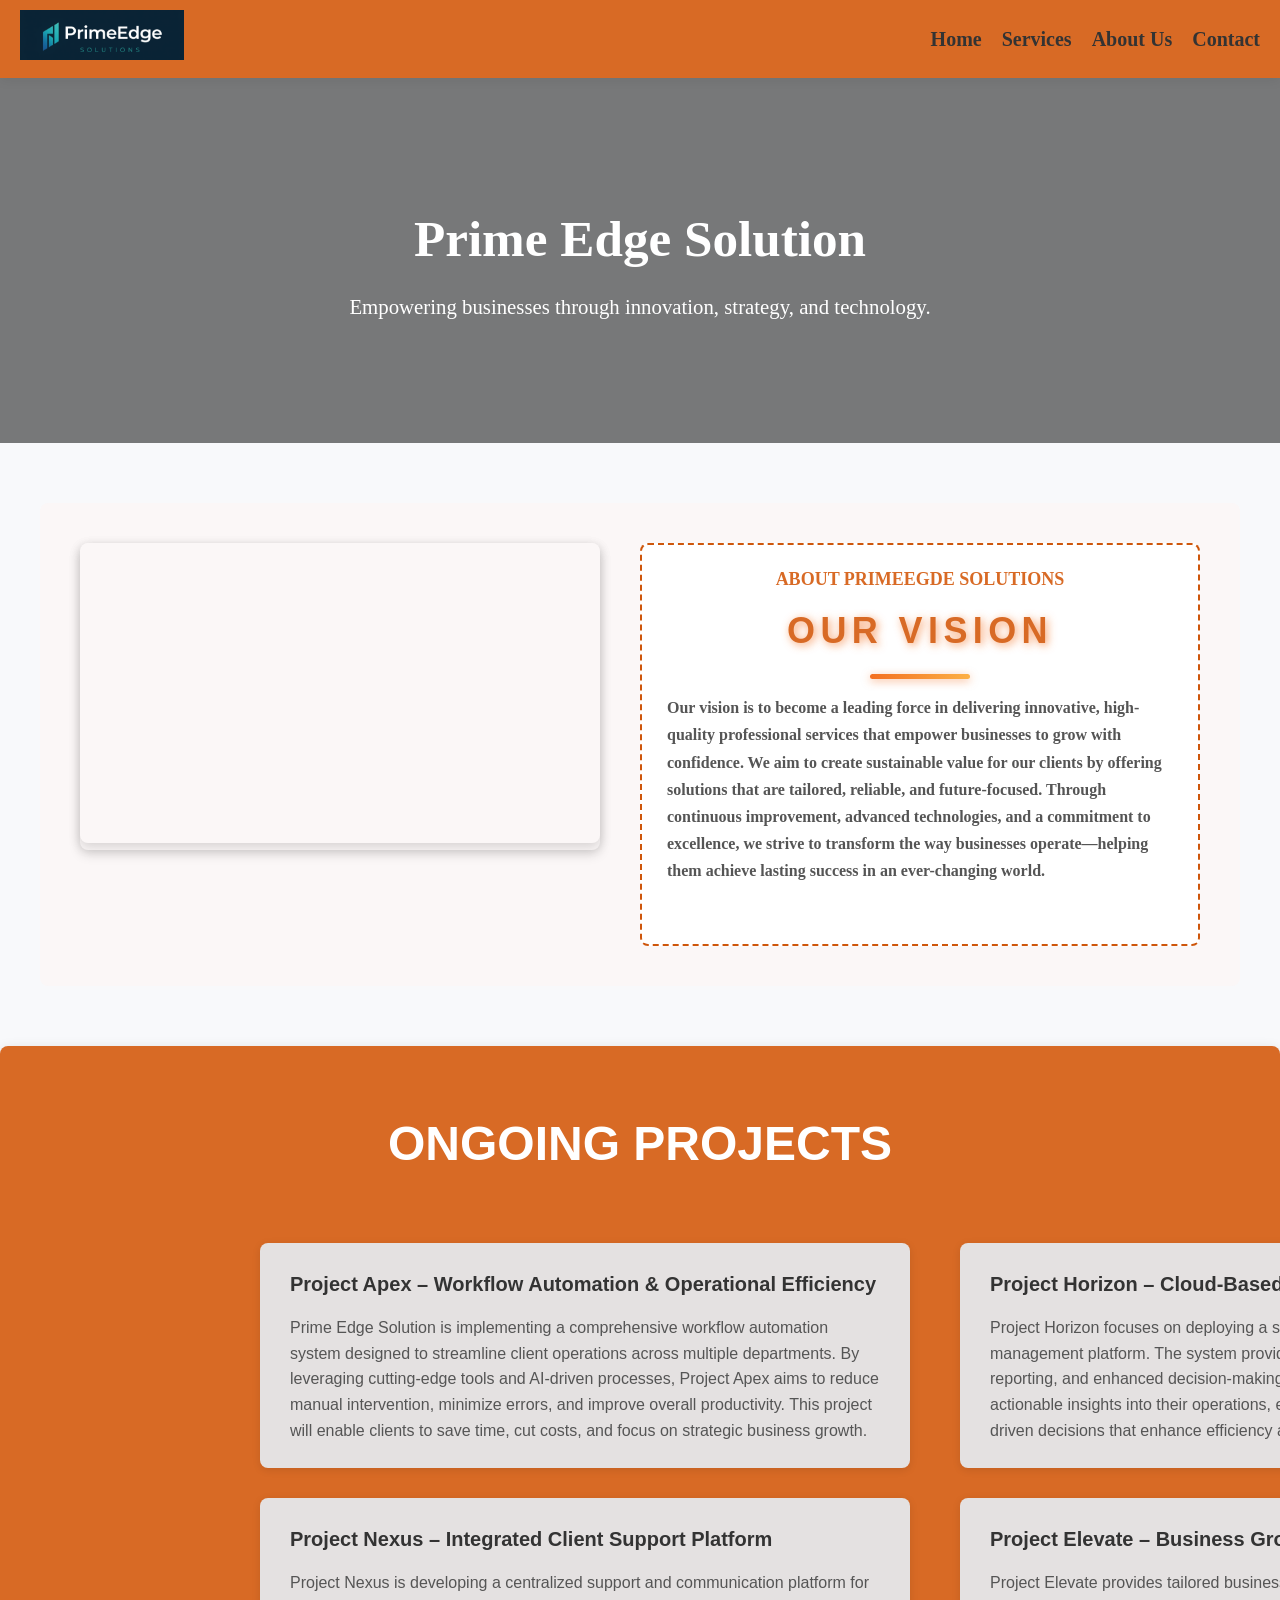
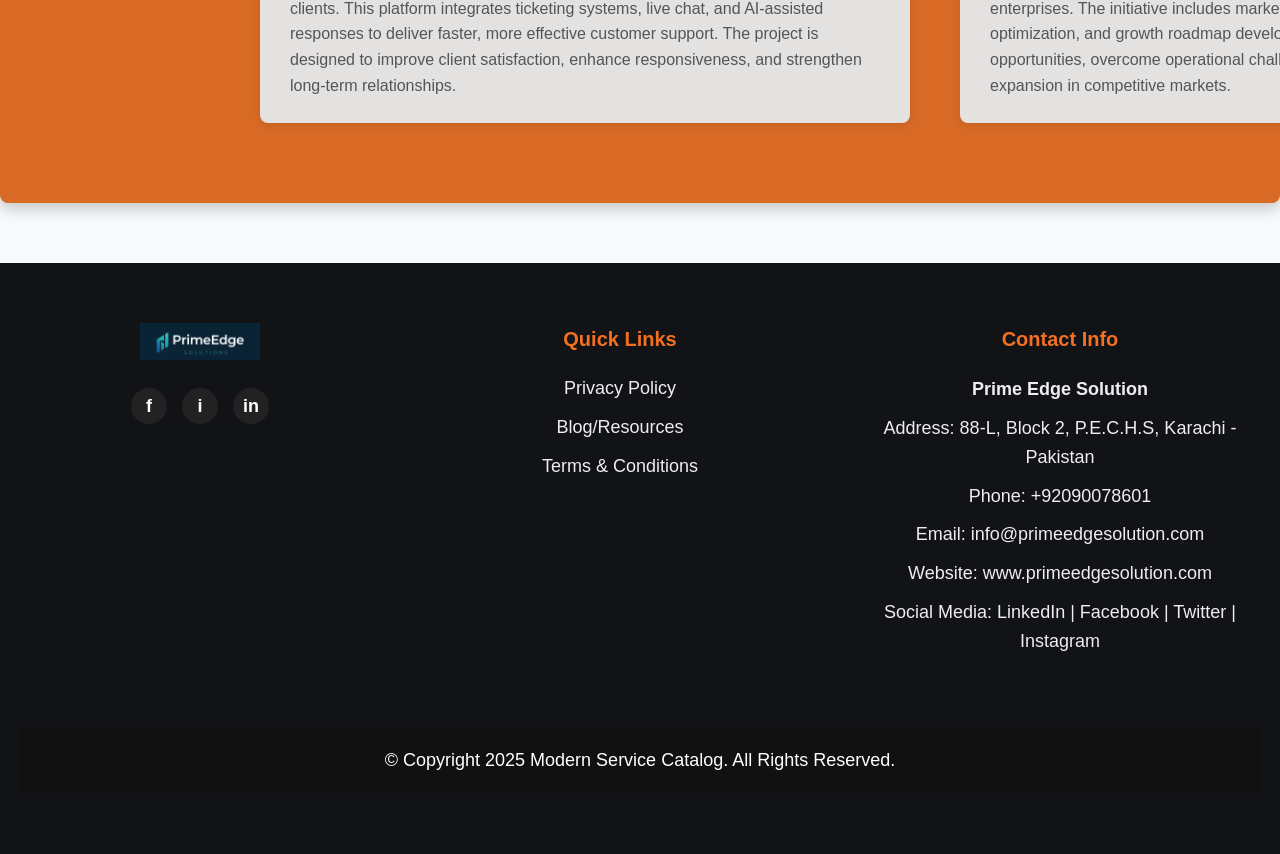
<file: index.html>
<!DOCTYPE html>
<html lang="en">
<head>
    <meta charset="UTF-8">
    <title>Home - Modern Services</title>
    <link rel="stylesheet" href="styles.css">
</head>
<body>

<nav>
    <div class="logo">
        <a href="index.html">
            <img src="logo.png" alt="logo">
        </a>
    </div>

    <ul>
        <li><a href="index.html">Home</a></li>
        <li><a href="services.html">Services</a></li>
        <li><a href="about.html">About Us</a></li>
        <li><a href="contact.html">Contact</a></li>
    </ul>
</nav>

<section class="about-hero">
    <div class="about-hero-content">
        <h1>Prime Edge Solution</h1>
        <p>Empowering businesses through innovation, strategy, and technology.</p>
    </div>
</section>






<!-- OUR VISION SECTION -->
<section class="vision-section">
    <div class="vision-video">
    <iframe 
        src="https://www.youtube.com/embed/J9q2RPvLFFQ?si=rbaCJGD_09E8YEnK"
        title="YouTube video player"
        frameborder="0"
        allow="accelerometer; autoplay; clipboard-write; encrypted-media; gyroscope; picture-in-picture"
        allowfullscreen>
    </iframe>
</div>


    <div class="vision-content">
        <h4>ABOUT PRIMEEGDE SOLUTIONS</h4>
        <h2>OUR VISION</h2>
        <p><h3>
            Our vision is to become a leading force in delivering innovative, high-quality professional services that empower businesses to grow with confidence. 
            We aim to create sustainable value for our clients by offering solutions that are tailored, reliable, and future-focused. 
            Through continuous improvement, advanced technologies, and a commitment to excellence, 
            we strive to transform the way businesses operate—helping them achieve lasting success in an ever-changing world.
        </h3>
        </p>

        
    </div>
</section>








<section class="ongoing-projects">
  <h4>ONGOING PROJECTS</h4>
  <div class="projects-grid">

    <div class="project-item">
      <h3>Project Apex – Workflow Automation & Operational Efficiency</h3>
      <p>
        Prime Edge Solution is implementing a comprehensive workflow automation system designed to streamline client operations across multiple departments. By leveraging cutting-edge tools and AI-driven processes, Project Apex aims to reduce manual intervention, minimize errors, and improve overall productivity. This project will enable clients to save time, cut costs, and focus on strategic business growth.
      </p>
    </div>

    <div class="project-item">
      <h3>Project Horizon – Cloud-Based Data Management System</h3>
      <p>
        Project Horizon focuses on deploying a secure, scalable, and cloud-based data management platform. The system provides real-time analytics, automated reporting, and enhanced decision-making capabilities. With Horizon, clients gain actionable insights into their operations, empowering them to make informed, data-driven decisions that enhance efficiency and profitability.
      </p>
    </div>

    <div class="project-item">
      <h3>Project Nexus – Integrated Client Support Platform</h3>
      <p>
        Project Nexus is developing a centralized support and communication platform for clients. This platform integrates ticketing systems, live chat, and AI-assisted responses to deliver faster, more effective customer support. The project is designed to improve client satisfaction, enhance responsiveness, and strengthen long-term relationships.
      </p>
    </div>

    <div class="project-item">
      <h3>Project Elevate – Business Growth & Consultancy Solutions</h3>
      <p>
        Project Elevate provides tailored business consultancy services for mid-sized enterprises. The initiative includes market analysis, strategic planning, process optimization, and growth roadmap development. Elevate helps clients identify opportunities, overcome operational challenges, and achieve sustainable expansion in competitive markets.
      </p>
    </div>

  </div>
</section>



<footer class="site-footer">
  <div class="footer-container">

    <div class="footer-column logo-col">
      <a href="index.html" class="footer-logo">
        <img src="logo.png" alt="Logo" />
      </a>
      <div class="social-links">
        <a href="#" aria-label="Facebook" class="social-icon facebook">f</a>
        <a href="#" aria-label="Instagram" class="social-icon instagram">i</a>
        <a href="#" aria-label="LinkedIn" class="social-icon linkedin">in</a>
      </div>
    </div>

   

    <div class="footer-column">
      <h3>Quick Links</h3>
      <ul class="quick-links">
        <li><a href="training.html">Privacy Policy</a></li>
        <li><a href="blog.html">Blog/Resources</a></li>
        <li><a href="contact.html">Terms & Conditions</a></li>
      </ul>
    </div>

    <div class="footer-column contact-col">
      <h3>Contact Info</h3>
      <p><strong>Prime Edge Solution</strong></p>
      <p>Address: 88-L, Block 2, P.E.C.H.S, Karachi - Pakistan</p>
      <p>Phone: +92090078601</p>
      <p>Email: <a href="mailto:info@primeedgesolution.com">info@primeedgesolution.com</a></p>
      <p>Website: <a href="https://www.primeedgesolution.com" target="_blank" rel="noopener">www.primeedgesolution.com</a></p>
      <p>Social Media: 
        <a href="#" aria-label="LinkedIn">LinkedIn</a> | 
        <a href="#" aria-label="Facebook">Facebook</a> | 
        <a href="#" aria-label="Twitter">Twitter</a> | 
        <a href="#" aria-label="Instagram">Instagram</a>
      </p>
    </div>

  </div>


  <footer>
    © Copyright 2025 Modern Service Catalog. All Rights Reserved.
</footer>



</footer>









        



</body>
</html>
</file>
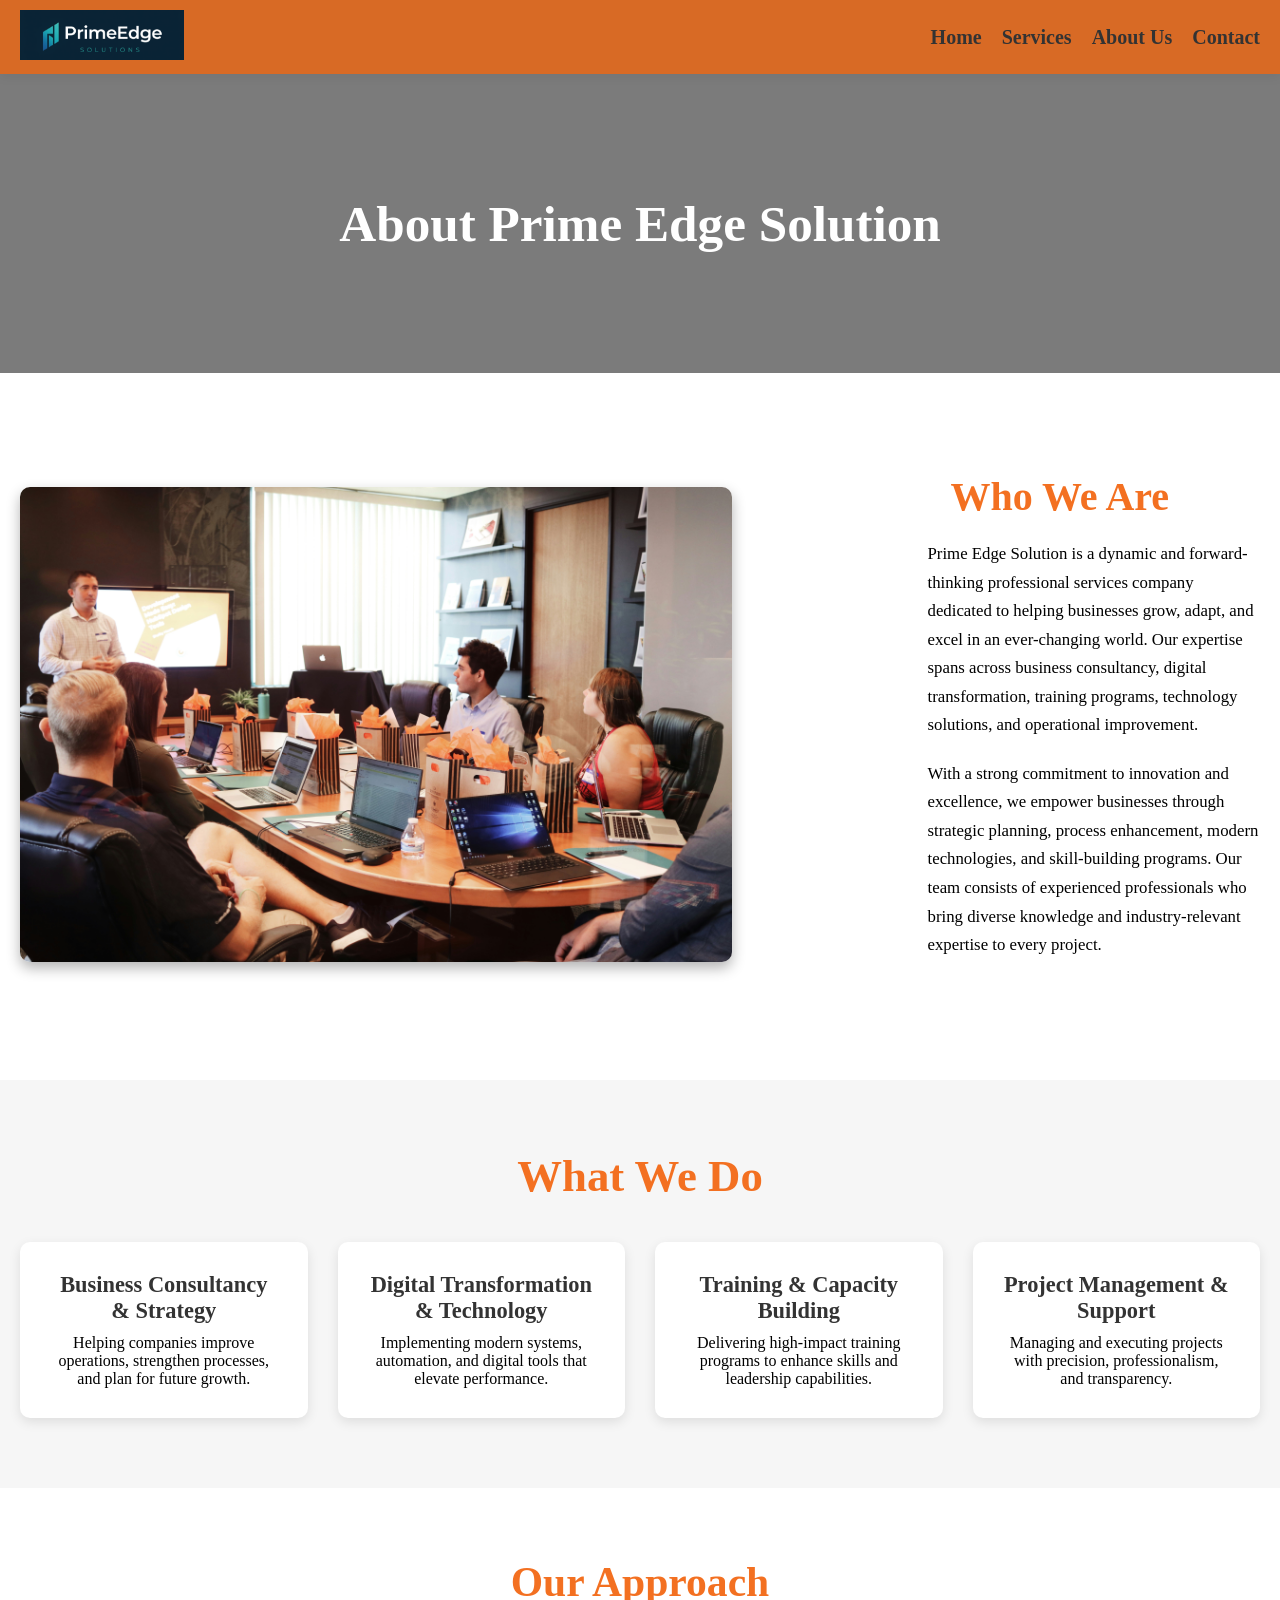
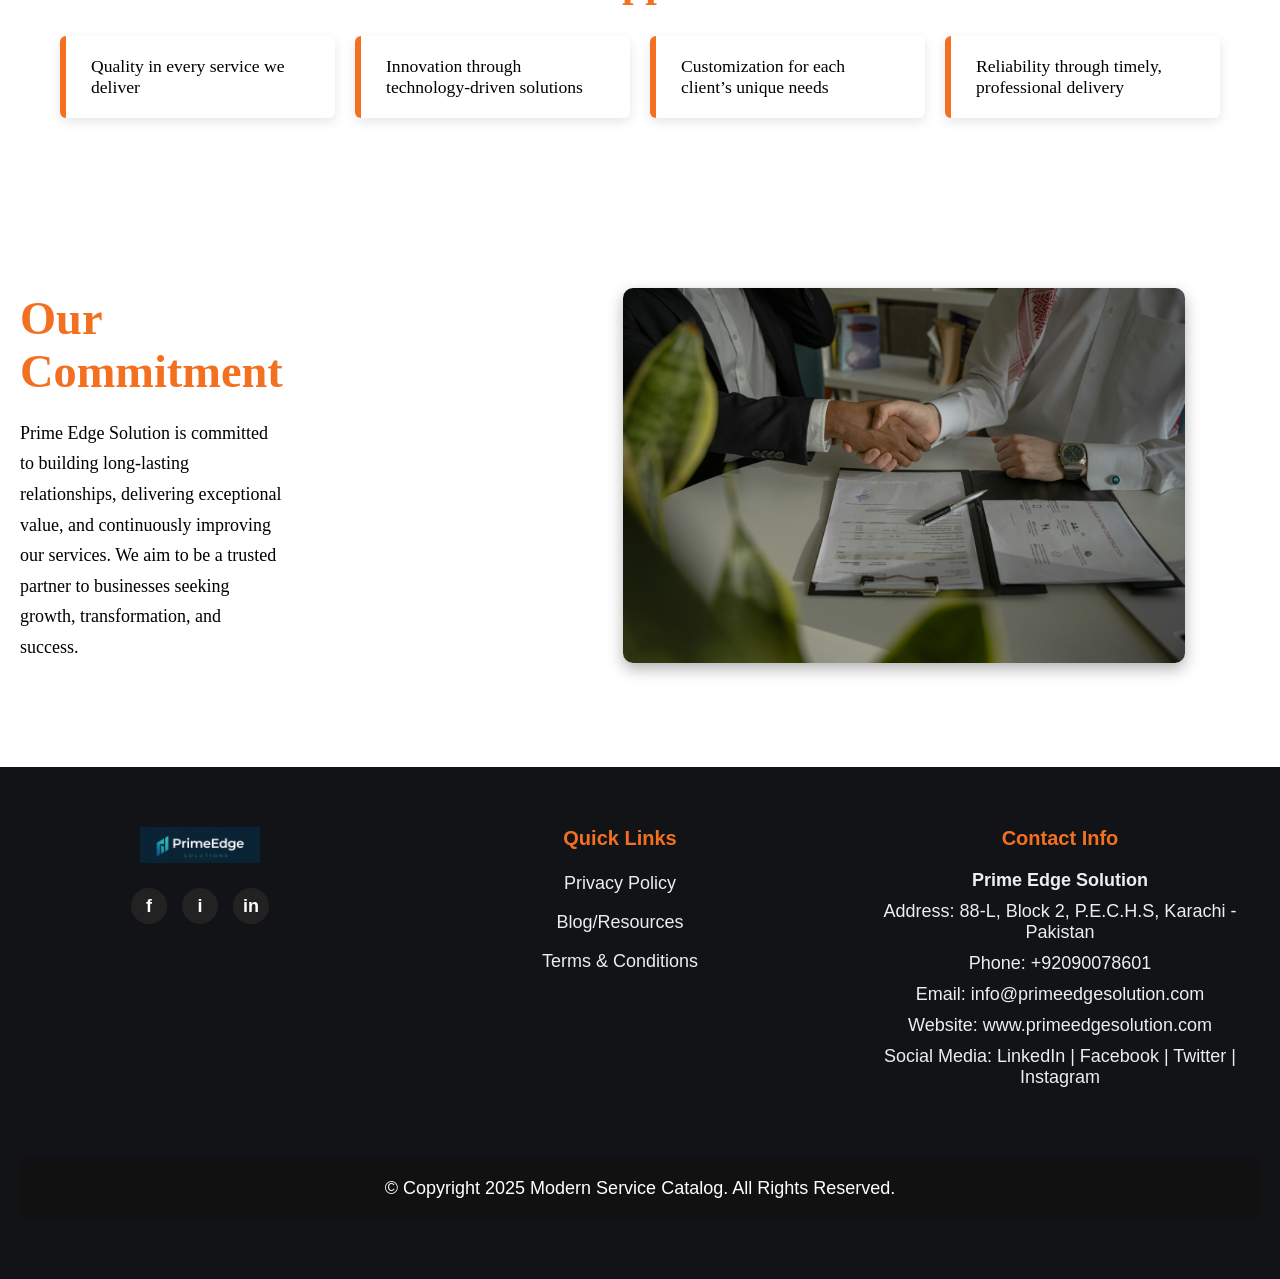
<file: about.html>
<!DOCTYPE html>
<html lang="en">
<head>
    <meta charset="UTF-8">
    <title>About Us - Modern Services</title>
    <link rel="stylesheet" href="style.css">
</head>
<body>

<nav>
    <div class="logo">
        <a href="index.html">
            <img src="logo.png" alt="logo">
        </a>
    </div>

    <ul>
        <li><a href="index.html">Home</a></li>
        <li><a href="services.html">Services</a></li>
        <li><a href="about.html">About Us</a></li>
        <li><a href="contact.html">Contact</a></li>
    </ul>
</nav>






<section class="about-hero">
    <div class="about-hero-content">
        <h1>About Prime Edge Solution</h1>
        
    </div>
</section>


<section class="about-section">
    <div class="about-image">
        <img src="office.jpg" alt="Prime Edge Team">
    </div>

    <div class="about-text">
        <h2>Who We Are</h2>
        <p>
            Prime Edge Solution is a dynamic and forward-thinking professional services company 
            dedicated to helping businesses grow, adapt, and excel in an ever-changing world. 
            Our expertise spans across business consultancy, digital transformation, training 
            programs, technology solutions, and operational improvement.
        </p>
        <p>
            With a strong commitment to innovation and excellence, we empower businesses through 
            strategic planning, process enhancement, modern technologies, and skill-building 
            programs. Our team consists of experienced professionals who bring diverse knowledge 
            and industry-relevant expertise to every project.
        </p>
    </div>
</section>


<section class="services-section">
    <h2>What We Do</h2>
    
    <div class="services-grid">

        <div class="service-box">
            <h3>Business Consultancy & Strategy</h3>
            <p>Helping companies improve operations, strengthen processes, and plan for future growth.</p>
        </div>

        <div class="service-box">
            <h3>Digital Transformation & Technology</h3>
            <p>Implementing modern systems, automation, and digital tools that elevate performance.</p>
        </div>

        <div class="service-box">
            <h3>Training & Capacity Building</h3>
            <p>Delivering high-impact training programs to enhance skills and leadership capabilities.</p>
        </div>

        <div class="service-box">
            <h3>Project Management & Support</h3>
            <p>Managing and executing projects with precision, professionalism, and transparency.</p>
        </div>

    </div>
</section>


<section class="approach-section">
    <h2>Our Approach</h2>

    <div class="approach-grid">
        <div class="approach-item">Quality in every service we deliver</div>
        <div class="approach-item">Innovation through technology-driven solutions</div>
        <div class="approach-item">Customization for each client’s unique needs</div>
        <div class="approach-item">Reliability through timely, professional delivery</div>
        
    </div>
</section>


<section class="commitment-section">
    <div class="commitment-content">
        <h2>Our Commitment</h2>
        <p>
            Prime Edge Solution is committed to building long-lasting relationships, delivering 
            exceptional value, and continuously improving our services. We aim to be a trusted 
            partner to businesses seeking growth, transformation, and success.
        </p>
    </div>

    <div class="commitment-image">
        <img src="stock.jpg" alt="Commitment Image">
    </div>
</section>





<footer class="site-footer">
  <div class="footer-container">

    <div class="footer-column logo-col">
      <a href="index.html" class="footer-logo">
        <img src="logo.png" alt="Logo" />
      </a>
      <div class="social-links">
        <a href="#" aria-label="Facebook" class="social-icon facebook">f</a>
        <a href="#" aria-label="Instagram" class="social-icon instagram">i</a>
        <a href="#" aria-label="LinkedIn" class="social-icon linkedin">in</a>
      </div>
    </div>




    <div class="footer-column">
      <h3>Quick Links</h3>
      <ul class="quick-links">
        <li><a href="training.html">Privacy Policy</a></li>
        <li><a href="blog.html">Blog/Resources</a></li>
        <li><a href="contact.html">Terms & Conditions</a></li>
      </ul>
    </div>

    <div class="footer-column contact-col">
      <h3>Contact Info</h3>
      <p><strong>Prime Edge Solution</strong></p>
      <p>Address: 88-L, Block 2, P.E.C.H.S, Karachi - Pakistan</p>
      <p>Phone: +92090078601</p>
      <p>Email: <a href="mailto:info@primeedgesolution.com">info@primeedgesolution.com</a></p>
      <p>Website: <a href="https://www.primeedgesolution.com" target="_blank" rel="noopener">www.primeedgesolution.com</a></p>
      <p>Social Media: 
        <a href="#" aria-label="LinkedIn">LinkedIn</a> | 
        <a href="#" aria-label="Facebook">Facebook</a> | 
        <a href="#" aria-label="Twitter">Twitter</a> | 
        <a href="#" aria-label="Instagram">Instagram</a>
      </p>
    </div>

  </div>


  <footer>
    © Copyright 2025 Modern Service Catalog. All Rights Reserved.
</footer>



</footer>

</body>
</html>
</file>
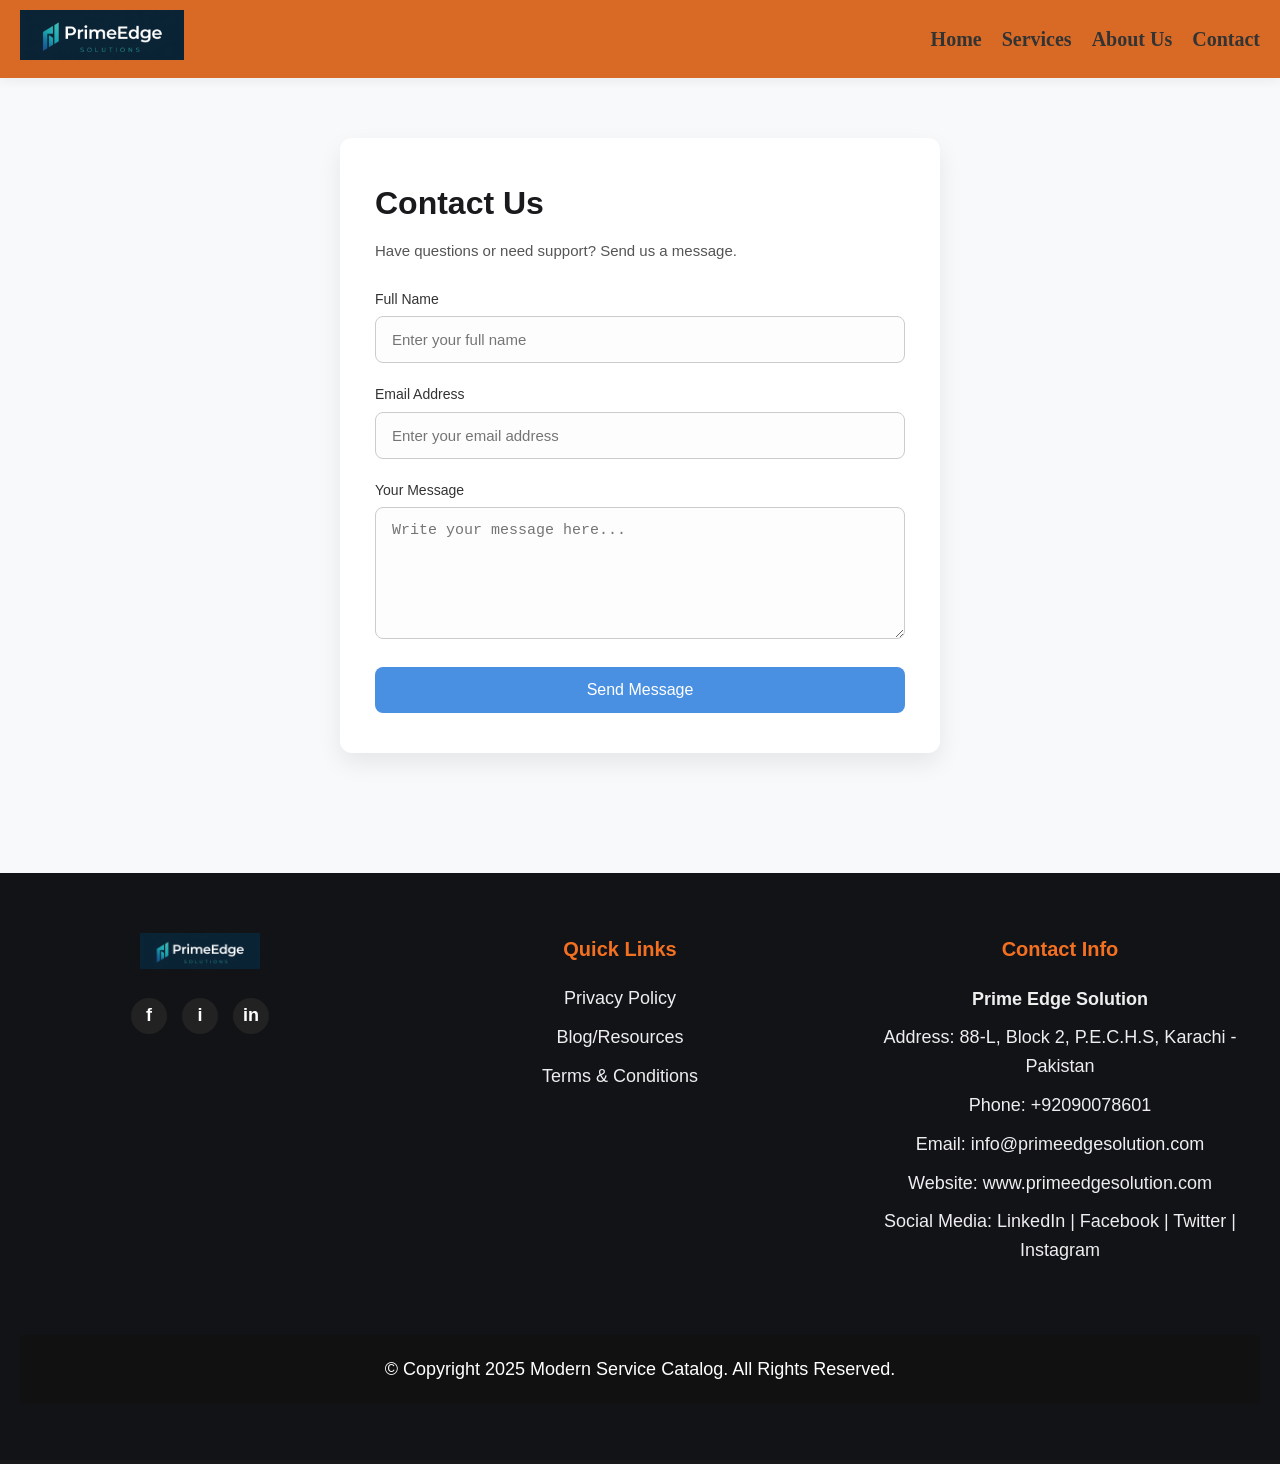
<file: contact.html>
<!DOCTYPE html>
<html lang="en">
<head>
    <meta charset="UTF-8">
    <title>Contact Us - Modern Services</title>
    <link rel="stylesheet" href="contact.css">
</head>
<body>

<nav>
    <div class="logo">
        <a href="index.html">
            <img src="logo.png" alt="logo">
        </a>
    </div>

    <ul>
        <li><a href="index.html">Home</a></li>
        <li><a href="services.html">Services</a></li>
        <li><a href="about.html">About Us</a></li>
        <li><a href="contact.html">Contact</a></li>
    </ul>
</nav>

<div class="contact-section">
    <div class="container">
        <h2 class="section-title">Contact Us</h2>
        <p class="section-subtitle">Have questions or need support? Send us a message.</p>

        <form class="contact-form" action="#" method="POST" novalidate>
            
            <div class="form-group">
                <label for="fullname">Full Name</label>
                <input 
                    type="text" 
                    id="fullname" 
                    name="fullname" 
                    placeholder="Enter your full name" 
                    required 
                >
            </div>

            <div class="form-group">
                <label for="email">Email Address</label>
                <input 
                    type="email" 
                    id="email" 
                    name="email" 
                    placeholder="Enter your email address" 
                    required
                >
            </div>

            <div class="form-group">
                <label for="message">Your Message</label>
                <textarea 
                    id="message" 
                    name="message" 
                    rows="6" 
                    placeholder="Write your message here..." 
                    required
                ></textarea>
            </div>

            <button type="submit" class="btn-submit">
                Send Message
            </button>
        </form>
    </div>
</div>


<footer class="site-footer">
  <div class="footer-container">

    <div class="footer-column logo-col">
      <a href="index.html" class="footer-logo">
        <img src="logo.png" alt="Logo" />
      </a>
      <div class="social-links">
        <a href="#" aria-label="Facebook" class="social-icon facebook">f</a>
        <a href="#" aria-label="Instagram" class="social-icon instagram">i</a>
        <a href="#" aria-label="LinkedIn" class="social-icon linkedin">in</a>
      </div>
    </div>

   

    <div class="footer-column">
      <h3>Quick Links</h3>
      <ul class="quick-links">
        <li><a href="training.html">Privacy Policy</a></li>
        <li><a href="blog.html">Blog/Resources</a></li>
        <li><a href="contact.html">Terms & Conditions</a></li>
      </ul>
    </div>

    <div class="footer-column contact-col">
      <h3>Contact Info</h3>
      <p><strong>Prime Edge Solution</strong></p>
      <p>Address: 88-L, Block 2, P.E.C.H.S, Karachi - Pakistan</p>
      <p>Phone: +92090078601</p>
      <p>Email: <a href="mailto:info@primeedgesolution.com">info@primeedgesolution.com</a></p>
      <p>Website: <a href="https://www.primeedgesolution.com" target="_blank" rel="noopener">www.primeedgesolution.com</a></p>
      <p>Social Media: 
        <a href="#" aria-label="LinkedIn">LinkedIn</a> | 
        <a href="#" aria-label="Facebook">Facebook</a> | 
        <a href="#" aria-label="Twitter">Twitter</a> | 
        <a href="#" aria-label="Instagram">Instagram</a>
      </p>
    </div>

  </div>


  <footer>
    © Copyright 2025 Modern Service Catalog. All Rights Reserved.
</footer>



</footer>

</body>
</html>
</file>
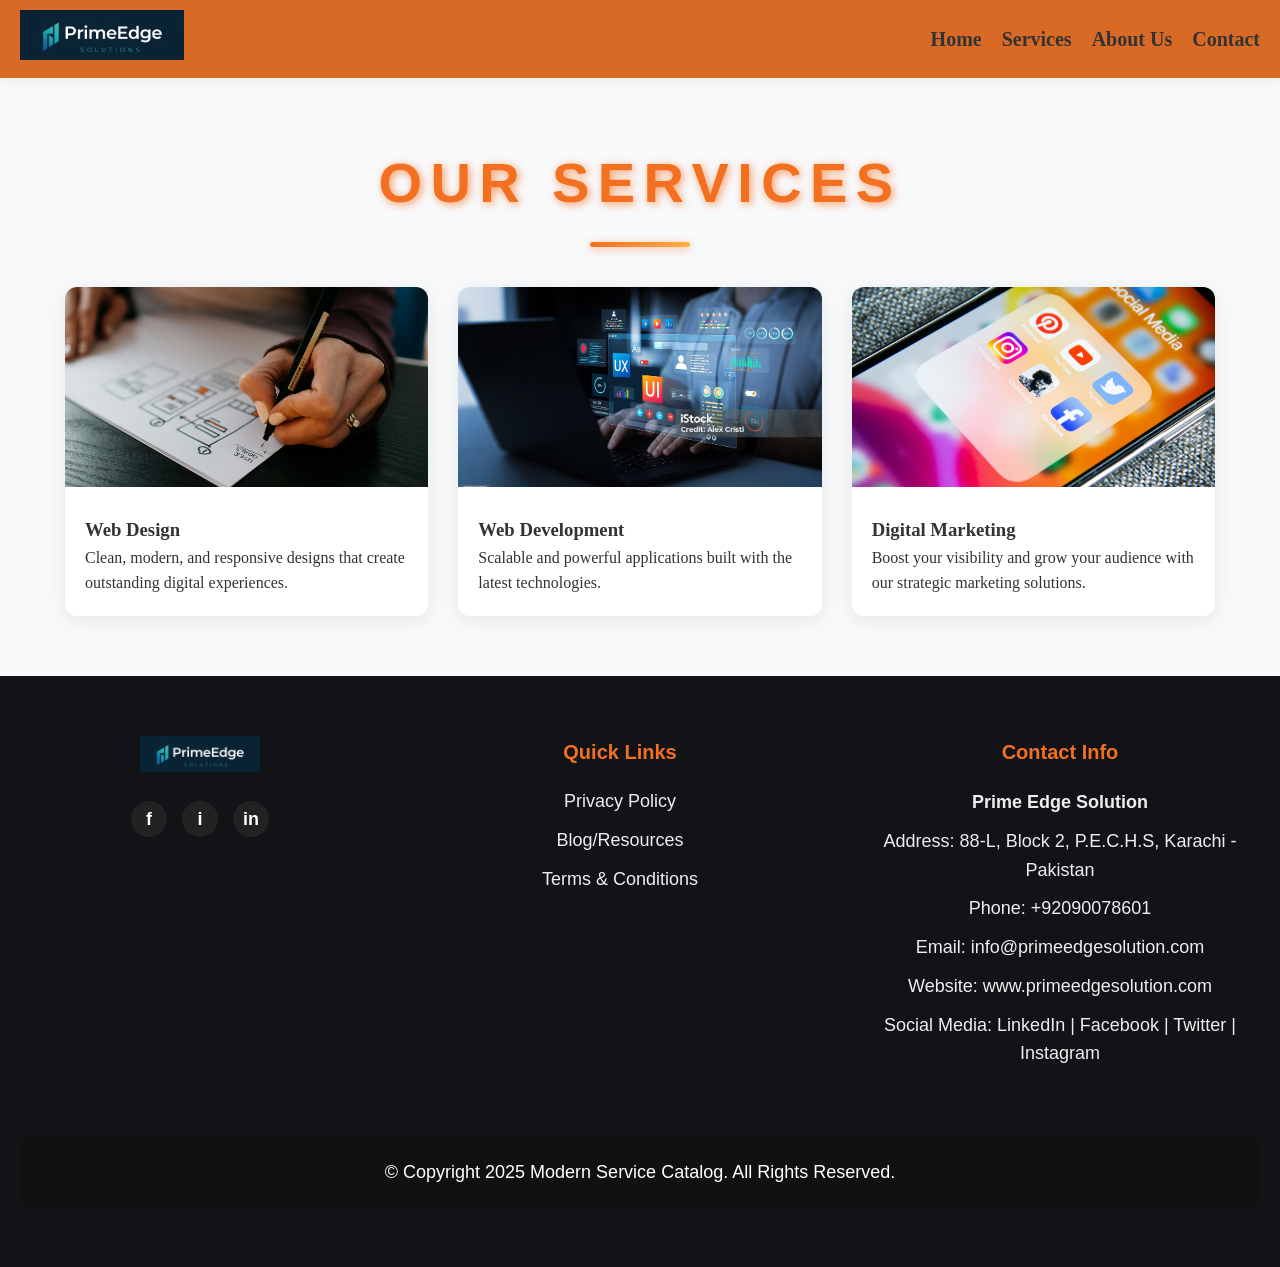
<file: services.html>
<!DOCTYPE html>
<html lang="en">
<head>
    <meta charset="UTF-8">
    <title>Services - Modern Services</title>
    <link rel="stylesheet" href="styles.css">
</head>
<body>

<nav>
    <div class="logo">
        <a href="index.html">
            <img src="logo.png" alt="logo">
        </a>
    </div>

    <ul>
        <li><a href="index.html">Home</a></li>
        <li><a href="services.html">Services</a></li>
        <li><a href="about.html">About Us</a></li>
        <li><a href="contact.html">Contact</a></li>
    </ul>
</nav>

<div class="container">
    <h2>Our Services</h2>

    <div class="services-grid">
        <div class="service-card">
            <img src="design.jpg" alt="Web Design">
            <div class="content">
                <h3>Web Design</h3>
                <p>Clean, modern, and responsive designs that create outstanding digital experiences.</p>
            </div>
        </div>

        <div class="service-card">
            <img src="web.jpg" alt="Web Development">
            <div class="content">
                <h3>Web Development</h3>
                <p>Scalable and powerful applications built with the latest technologies.</p>
            </div>
        </div>

        <div class="service-card">
            <img src="digital.jpg" alt="Marketing">
            <div class="content">
                <h3>Digital Marketing</h3>
                <p>Boost your visibility and grow your audience with our strategic marketing solutions.</p>
            </div>
        </div>
    </div>
</div>





<footer class="site-footer">
  <div class="footer-container">

    <div class="footer-column logo-col">
      <a href="index.html" class="footer-logo">
        <img src="logo.png" alt="Logo" />
      </a>
      <div class="social-links">
        <a href="#" aria-label="Facebook" class="social-icon facebook">f</a>
        <a href="#" aria-label="Instagram" class="social-icon instagram">i</a>
        <a href="#" aria-label="LinkedIn" class="social-icon linkedin">in</a>
      </div>
    </div>

   

    <div class="footer-column">
      <h3>Quick Links</h3>
      <ul class="quick-links">
        <li><a href="training.html">Privacy Policy</a></li>
        <li><a href="blog.html">Blog/Resources</a></li>
        <li><a href="contact.html">Terms & Conditions</a></li>
      </ul>
    </div>

    <div class="footer-column contact-col">
      <h3>Contact Info</h3>
      <p><strong>Prime Edge Solution</strong></p>
      <p>Address: 88-L, Block 2, P.E.C.H.S, Karachi - Pakistan</p>
      <p>Phone: +92090078601</p>
      <p>Email: <a href="mailto:info@primeedgesolution.com">info@primeedgesolution.com</a></p>
      <p>Website: <a href="https://www.primeedgesolution.com" target="_blank" rel="noopener">www.primeedgesolution.com</a></p>
      <p>Social Media: 
        <a href="#" aria-label="LinkedIn">LinkedIn</a> | 
        <a href="#" aria-label="Facebook">Facebook</a> | 
        <a href="#" aria-label="Twitter">Twitter</a> | 
        <a href="#" aria-label="Instagram">Instagram</a>
      </p>
    </div>

  </div>


<footer>
    © Copyright 2025 Modern Service Catalog. All Rights Reserved.
</footer>



</footer>









</body>
</html>
</file>
<file: styles.css>
* {
    margin: 0;
    padding: 0;
    box-sizing: border-box;
}

body {
    
    background: #f8f9fb;
    color: #333;
    line-height: 1.6;
}

h1, h2, h3 {
    font-weight: 600;
}


nav {
    background: #d86a25;
    backdrop-filter: blur(10px);
    position: sticky;
    top: 0;
    padding: 15px 0;
    z-index: 1000;
    box-shadow: 0 4px 10px rgba(0,0,0,0.05);
}

nav ul {
    list-style: none;
    display: flex;
    justify-content: center;
    gap: 40px;
}



nav ul li a:hover {
    color: #0077ff;
}









nav {
    display: flex;
    align-items: center;
    padding: 10px 20px;
    
}

nav .logo img {
    height: 50px;     
    width: auto;
}

nav ul {
    list-style: none;
    display: flex;
    margin-left: auto;   
    gap: 20px;
}

nav ul li a {
    text-decoration: none;
    color: #333;
    font-weight: bold;
    font-size: 20px;
}








.about-hero {
    background: url('https://picsum.photos/seed/modernbusiness/1600/700') center/cover no-repeat;
    padding: 120px 30px;
    text-align: center;
    color: #fff;
    position: relative;
}

.about-hero::after {
    content: "";
    position: absolute;
    top: 0;
    left: 0;
    width: 100%;
    height: 100%;
    background: rgba(15, 15, 15, 0.55);
}

.about-hero-content {
    position: relative;
    z-index: 2;
}

.about-hero h1 {
    font-size: 3.2rem;
    font-weight: 900;
}

.about-hero p {
    font-size: 1.3rem;
    margin-top: 10px;
}












    * {
        margin: 0;
        padding: 0;
        box-sizing: border-box;
    }


.vision-section {
    max-width: 1200px;
    margin: 60px auto;
    padding: 40px;
    display: flex;
    gap: 40px;
    align-items: flex-start;
    border: 2px #281c5d;
    background: #fbf7f7;
    border-radius: 8px;
}


.vision-video {
    width: 100%;
    max-width: 520px;
    border-radius: 8px;
    box-shadow: 0 4px 12px rgba(0,0,0,0.15);
}


.vision-content {
    flex: 1;
    border: 2px dashed #ce560b;
    background: #fff;
    border-radius: 8px;
    
}

.vision-content h4 {
    text-align: center;
    color: #d86a25;
    font-size: 18px;
    margin-bottom: 8px;
    font-weight: 700;
    margin-top: 20px;
}

.vision-content h2 {
    text-align: center;
    color: #d86a25;
    font-size: 36px;
    margin-bottom: 15px;
    font-weight: 900;
}

.vision-content h3 {

    font-size: 16px;
    line-height: 1.7;
    color: #555;
    margin-bottom: 60px;
    margin-left: 25px;
    margin-right: 20px;
}






@media (max-width: 900px) {
    .vision-section {
        flex-direction: column;
        text-align: center;
    }

    .vision-video video {
        max-width: 100%;
    }
}

.vision-video iframe {
    width: 100%;
    max-width: 520px;
    height: 300px;
    border-radius: 8px;
    box-shadow: 0 4px 12px rgba(0,0,0,0.15);
}
















.ongoing-projects {
     background: #d86a25; 
  color: #fff;
  padding: 60px 20px;
  margin: 60px auto;
  border-radius: 8px;
  font-family: 'Segoe UI', Tahoma, Geneva, Verdana, sans-serif;
  box-shadow: 0 6px 15px rgba(0,0,0,0.2);
  
}

.ongoing-projects h4 {
  text-align: center;
  margin-bottom: 40px;
  font-size: 3rem;
  
}


.projects-grid {
    
  display: grid;
  grid-template-columns: repeat(2, 1fr);  
  gap: 30px 50px; 
  padding: 20px;
  margin-left: 220px;                        
}













.project-item {
  background: rgb(228, 225, 225);
  padding: 25px 30px;
  box-shadow: 0 2px 8px rgba(0,0,0,0.1);
  border-radius: 8px;
  transition: box-shadow 0.3s ease;
  width: 650px;
  
}

.project-item:hover {
  box-shadow: 0 5px 20px rgba(243, 112, 33, 0.4);
}

.project-item h3 {
  margin-bottom: 15px;
  font-size: 1.25rem;
  color: #333;
}

.project-item p {
  line-height: 1.6;
  color: #555;
}


















.hero {
    height: 420px;
    background-position: center;
    background-size: cover;
    display: flex;
    align-items: center;
    justify-content: center;
    position: relative;
}

.hero::after {
    content: "";
    position: absolute;
    top: 0;
    left: 0;
    width: 100%;
    height: 100%;
    background: rgba(0,0,0,0.45);
}

.hero h1 {
    color: white;
    font-size: 3rem;
    z-index: 2;
    text-align: center;
    padding: 0 20px;
}


.container {
    width: 90%;
    max-width: 1150px;
    margin: 60px auto;
}


h2 {
  font-family: 'Poppins', 'Segoe UI', Tahoma, Geneva, Verdana, sans-serif;
  font-weight: 900;
  font-size: 3.5rem;
  text-transform: uppercase;
  letter-spacing: 0.15em;
  color: #f37021; 
  position: relative;
  margin-bottom: 40px;
  text-align: center;
  user-select: none;
  cursor: default;
  text-shadow: 2px 2px 8px rgba(243, 112, 33, 0.7);
}


h2::after {
  content: "";
  display: block;
  width: 100px;
  height: 5px;
  background: linear-gradient(90deg, #f37021, #fcb045);
  margin: 15px auto 0 auto;
  border-radius: 5px;
  box-shadow: 0 2px 8px rgba(243, 112, 33, 0.5);
}



.services-grid {
    display: grid;
    grid-template-columns: repeat(auto-fit, minmax(300px, 1fr));
    gap: 30px;
}

.service-card {
    background: white;
    border-radius: 12px;
    overflow: hidden;
    box-shadow: 0 4px 20px rgba(0,0,0,0.08);
    transition: 0.3s ease;
}

.service-card:hover {
    transform: translateY(-6px);
    box-shadow: 0 10px 26px rgba(0,0,0,0.15);
}

.service-card img {
    width: 100%;
    height: 200px;
    object-fit: cover;
}

.service-card .content {
    padding: 20px;
}


.about-section {
    display: flex;
    flex-wrap: wrap;
    align-items: center;
    gap: 40px;
}

.about-img {
    width: 100%;
    max-width: 450px;
    border-radius: 12px;
    box-shadow: 0 4px 20px rgba(0,0,0,0.1);
}













































.site-footer {
  background-color: #111317;
  color: #eee;
  padding: 60px 20px;
  font-family: 'Segoe UI', Tahoma, Geneva, Verdana, sans-serif;
  font-size: 18px;

}

.footer-container {
  max-width: 1500px;
  margin: 0 auto;
  display: flex;
  flex-wrap: wrap;
  gap: 40px;
  justify-content: space-between;
}

.footer-column {
  flex: 1 1 220px;
  min-width: 220px;
}

.logo-col {
  flex: 1 1 180px;
  text-align: center;
}

.footer-logo img {
  max-width: 120px;
  margin-bottom: 20px;
}

.social-links {
  display: flex;
  justify-content: center;
  gap: 15px;
}

.social-icon {
  background: #222;
  color: #fff;
  width: 36px;
  height: 36px;
  display: flex;
  align-items: center;
  justify-content: center;
  border-radius: 50%;
  text-decoration: none;
  font-weight: bold;
  font-size: 18px;
  transition: background 0.3s ease;
}

.social-icon:hover {
  background: #f37021;
  color: white;
  cursor: pointer;
}

.footer-column h3 {
  font-weight: 700;
  font-size: 20px;
  margin-bottom: 20px;
  color: #f37021;
}

.footer-column ul {
  list-style: none;
  padding-left: 0;
}

.footer-column ul li {
  margin-bottom: 12px;
  line-height: 1.5;
}

.quick-links li {
  margin-bottom: 10px;
}

.quick-links li a {
  color: #eee;
  text-decoration: none;
  transition: color 0.3s ease;
}

.quick-links li a:hover {
  color: #f37021;
}

.contact-col p {
  margin-bottom: 10px;
}

.contact-col a {
  color: #eee;
  text-decoration: none;
  transition: color 0.3s ease;
}

.contact-col a:hover {
  color: #f37021;
}

/* Responsive */
@media (max-width: 900px) {
  .footer-container {
    flex-direction: column;
    align-items: center;
  }

  .footer-column {
    min-width: 100%;
    text-align: center;
  }

  .logo-col {
    margin-bottom: 30px;
  }
}





footer {
    background: #111;
    color: white;
    text-align: center;
    padding: 20px;
    margin-top: 60px;
}


@media (max-width: 768px) {
    .hero h1 {
        font-size: 2.2rem;
    }

    nav ul {
        gap: 20px;
    }
}
</file>
<file: style.css>
nav {
    background: #d86a25;
    backdrop-filter: blur(10px);
    position: sticky;
    top: 0;
    padding: 15px 0;
    z-index: 1000;
    box-shadow: 0 4px 10px rgba(0,0,0,0.05);
}

nav ul {
    list-style: none;
    display: flex;
    justify-content: center;
    gap: 40px;
}



nav ul li a:hover {
    color: #0077ff;
}


nav {
    display: flex;
    align-items: center;
    padding: 10px 20px;
    
}

nav .logo img {
    height: 50px;     
    width: auto;
}

nav ul {
    list-style: none;
    display: flex;
    margin-left: auto;   
    gap: 20px;
}

nav ul li a {
    text-decoration: none;
    color: #333;
    font-weight: bold;
    font-size: 20px;
}
* {
    margin: 0;
    padding: 0;
    box-sizing: border-box;
}









.about-hero {
    background: url('https://picsum.photos/seed/modernbusiness/1600/700') center/cover no-repeat;
    padding: 120px 30px;
    text-align: center;
    color: #fff;
    position: relative;
}

.about-hero::after {
    content: "";
    position: absolute;
    top: 0;
    left: 0;
    width: 100%;
    height: 100%;
    background: rgba(15, 15, 15, 0.55);
}

.about-hero-content {
    position: relative;
    z-index: 2;
}

.about-hero h1 {
    font-size: 3.2rem;
    font-weight: 900;
}

.about-hero p {
    font-size: 1.3rem;
    margin-top: 10px;
}


.about-section {
    max-width: 1300px;
    margin: 80px auto;
    padding: 20px;
    display: flex;
    gap: 40px;
    align-items: center;
}

.about-image img {
    width: 80%;
    border-radius: 10px;
    box-shadow: 0 6px 14px rgba(0,0,0,0.3);
}

.about-text h2 {
    color: #f37021;
    font-size: 2.5rem;
    margin-bottom: 20px;
}

.about-text p {
    margin-bottom: 20px;
    margin-left: -23px;
    font-size: 1.05rem;
    line-height: 1.7;
}

/* WHAT WE DO SECTION */
.services-section {
    text-align: center;
    padding: 70px 20px;
    background: #f6f6f6;
}

.services-section h2 {
    font-size: 2.8rem;
    color: #f37021;
    margin-bottom: 40px;
}

.services-grid {
    max-width: 1300px;
    margin: 0 auto;
    display: grid;
    grid-template-columns: repeat(auto-fit, minmax(260px, 1fr));
    gap: 30px;
}

.service-box {
    background: #fff;
    padding: 30px;
    border-radius: 10px;
    box-shadow: 0 4px 12px rgba(0,0,0,0.1);
    transition: transform .3s ease, box-shadow .3s ease;
}

.service-box:hover {
    transform: translateY(-5px);
    box-shadow: 0 8px 20px rgba(243,112,33,0.3);
}

.service-box h3 {
    font-size: 1.4rem;
    color: #333;
    margin-bottom: 10px;
}

/* OUR APPROACH */
.approach-section {
    padding: 70px 20px;
    max-width: 1200px;
    margin: auto;
}

.approach-section h2 {
    text-align: center;
    font-size: 2.6rem;
    color: #f37021;
    margin-bottom: 30px;
}

.approach-grid {
    display: grid;
    grid-template-columns: repeat(auto-fit, minmax(260px, 1fr));
    gap: 20px;
}

.approach-item {
    background: #fff;
    padding: 20px 25px;
    border-left: 6px solid #f37021;
    border-radius: 6px;
    font-size: 1.1rem;
    box-shadow: 0 4px 12px rgba(0,0,0,0.1);
}


.commitment-section {
    max-width: 1300px;
    margin: 80px auto;
    padding: 20px;
    display: flex;
    gap: 40px;
    align-items: center;
}

.commitment-content h2 {
    font-size: 2.9rem;
    color: #f37021;
    margin-bottom: 20px;
}

.commitment-content p {
    line-height: 1.7;
    font-size: 18px;
}

.commitment-image img {
    width: 60%;
    margin-left: 300px;
    border-radius: 10px;
    box-shadow: 0 6px 15px rgba(0,0,0,0.3);
}


@media (max-width: 900px) {
    .about-section,
    .commitment-section {
        flex-direction: column;
        text-align: center;
    }
}


.site-footer {
  background-color: #111317;
  color: #eee;
  padding: 60px 20px;
  font-family: 'Segoe UI', Tahoma, Geneva, Verdana, sans-serif;
  font-size: 18px;

}

.footer-container {
  max-width: 1500px;
  margin: 0 auto;
  display: flex;
  flex-wrap: wrap;
  gap: 40px;
  justify-content: space-between;
}

.footer-column {
  flex: 1 1 220px;
  min-width: 220px;
}

.logo-col {
  flex: 1 1 180px;
  text-align: center;
}

.footer-logo img {
  max-width: 120px;
  margin-bottom: 20px;
}

.social-links {
  display: flex;
  justify-content: center;
  gap: 15px;
}

.social-icon {
  background: #222;
  color: #fff;
  width: 36px;
  height: 36px;
  display: flex;
  align-items: center;
  justify-content: center;
  border-radius: 50%;
  text-decoration: none;
  font-weight: bold;
  font-size: 18px;
  transition: background 0.3s ease;
}

.social-icon:hover {
  background: #f37021;
  color: white;
  cursor: pointer;
}

.footer-column h3 {
  font-weight: 700;
  font-size: 20px;
  margin-bottom: 20px;
  color: #f37021;
}

.footer-column ul {
  list-style: none;
  padding-left: 0;
}

.footer-column ul li {
  margin-bottom: 12px;
  line-height: 1.5;
}

.quick-links li {
  margin-bottom: 10px;
}

.quick-links li a {
  color: #eee;
  text-decoration: none;
  transition: color 0.3s ease;
}

.quick-links li a:hover {
  color: #f37021;
}

.contact-col p {
  margin-bottom: 10px;
}

.contact-col a {
  color: #eee;
  text-decoration: none;
  transition: color 0.3s ease;
}

.contact-col a:hover {
  color: #f37021;
}

/* Responsive */
@media (max-width: 900px) {
  .footer-container {
    flex-direction: column;
    align-items: center;
  }

  .footer-column {
    min-width: 100%;
    text-align: center;
  }

  .logo-col {
    margin-bottom: 30px;
  }
}

footer {
    background: #111;
    color: white;
    text-align: center;
    padding: 20px;
    margin-top: 60px;
}


@media (max-width: 768px) {
    .hero h1 {
        font-size: 2.2rem;
    }

    nav ul {
        gap: 20px;
    }
}
</file>
<file: contact.css>
* {
    margin: 0;
    padding: 0;
    box-sizing: border-box;
}

body {
    
    background: #f8f9fb;
    color: #333;
    line-height: 1.6;
}

h1, h2, h3 {
    font-weight: 600;
}


nav {
    background: #d86a25;
    backdrop-filter: blur(10px);
    position: sticky;
    top: 0;
    padding: 15px 0;
    z-index: 1000;
    box-shadow: 0 4px 10px rgba(0,0,0,0.05);
}

nav ul {
    list-style: none;
    display: flex;
    justify-content: center;
    gap: 40px;
}



nav ul li a:hover {
    color: #0077ff;
}









nav {
    display: flex;
    align-items: center;
    padding: 10px 20px;
    
}

nav .logo img {
    height: 50px;     
    width: auto;
}

nav ul {
    list-style: none;
    display: flex;
    margin-left: auto;   
    gap: 20px;
}

nav ul li a {
    text-decoration: none;
    color: #333;
    font-weight: bold;
    font-size: 20px;
}





























/* ====== Global Reset ====== */
* {
    margin: 0;
    padding: 0;
    box-sizing: border-box;
    
}

/* ====== Section Styling ====== */
.contact-section {
    width: 100%;
    padding: 60px 20px;
    background: #f7f9fb;
    display: flex;
    justify-content: center;
    font-family: "Poppins", sans-serif;
    
}

.container {
    max-width: 600px;
    width: 100%;
    background: #ffffff;
    padding: 40px 35px;
    border-radius: 12px;
    box-shadow: 0 10px 25px rgba(0, 0, 0, 0.08);
}

.section-title {
    font-size: 32px;
    font-weight: 600;
    margin-bottom: 10px;
    color: #1a1a1d;
}

.section-subtitle {
    margin-bottom: 25px;
    color: #555;
    font-size: 15px;
}

/* ====== Form Styling ====== */
.contact-form .form-group {
    margin-bottom: 20px;
}

.contact-form label {
    display: block;
    margin-bottom: 6px;
    font-weight: 500;
    font-size: 14px;
    color: #333;
}

.contact-form input,
.contact-form textarea {
    width: 100%;
    padding: 14px 16px;
    font-size: 15px;
    border: 1.5px solid #ccc;
    border-radius: 8px;
    background: #fdfdfd;
    transition: 0.3s ease;
}

.contact-form input:focus,
.contact-form textarea:focus {
    border-color: #4a90e2;
    outline: none;
    box-shadow: 0 0 6px rgba(74, 144, 226, 0.3);
    background: #fff;
}

/* ====== Submit Button ====== */
.btn-submit {
    width: 100%;
    padding: 14px 0;
    font-size: 16px;
    color: #fff;
    background: #4a90e2;
    border: none;
    border-radius: 8px;
    cursor: pointer;
    transition: 0.3s ease;
}

.btn-submit:hover {
    background: #357ac9;
    box-shadow: 0 8px 15px rgba(53, 122, 201, 0.2);
}

.btn-submit:active {
    transform: translateY(1px);
}

/* ====== Responsive ====== */
@media (max-width: 480px) {
    .container {
        padding: 30px 20px;
    }

    .section-title {
        font-size: 26px;
    }
}















.site-footer {
  background-color: #111317;
  color: #eee;
  padding: 60px 20px;
  font-family: 'Segoe UI', Tahoma, Geneva, Verdana, sans-serif;
  font-size: 18px;

}

.footer-container {
  max-width: 1500px;
  margin: 0 auto;
  display: flex;
  flex-wrap: wrap;
  gap: 40px;
  justify-content: space-between;
}

.footer-column {
  flex: 1 1 220px;
  min-width: 220px;
}

.logo-col {
  flex: 1 1 180px;
  text-align: center;
}

.footer-logo img {
  max-width: 120px;
  margin-bottom: 20px;
}

.social-links {
  display: flex;
  justify-content: center;
  gap: 15px;
}

.social-icon {
  background: #222;
  color: #fff;
  width: 36px;
  height: 36px;
  display: flex;
  align-items: center;
  justify-content: center;
  border-radius: 50%;
  text-decoration: none;
  font-weight: bold;
  font-size: 18px;
  transition: background 0.3s ease;
}

.social-icon:hover {
  background: #f37021;
  color: white;
  cursor: pointer;
}

.footer-column h3 {
  font-weight: 700;
  font-size: 20px;
  margin-bottom: 20px;
  color: #f37021;
}

.footer-column ul {
  list-style: none;
  padding-left: 0;
}

.footer-column ul li {
  margin-bottom: 12px;
  line-height: 1.5;
}

.quick-links li {
  margin-bottom: 10px;
}

.quick-links li a {
  color: #eee;
  text-decoration: none;
  transition: color 0.3s ease;
}

.quick-links li a:hover {
  color: #f37021;
}

.contact-col p {
  margin-bottom: 10px;
}

.contact-col a {
  color: #eee;
  text-decoration: none;
  transition: color 0.3s ease;
}

.contact-col a:hover {
  color: #f37021;
}

/* Responsive */
@media (max-width: 900px) {
  .footer-container {
    flex-direction: column;
    align-items: center;
  }

  .footer-column {
    min-width: 100%;
    text-align: center;
  }

  .logo-col {
    margin-bottom: 30px;
  }
}





footer {
    background: #111;
    color: white;
    text-align: center;
    padding: 20px;
    margin-top: 60px;
}


@media (max-width: 768px) {
    .hero h1 {
        font-size: 2.2rem;
    }

    nav ul {
        gap: 20px;
    }
}
</file>
